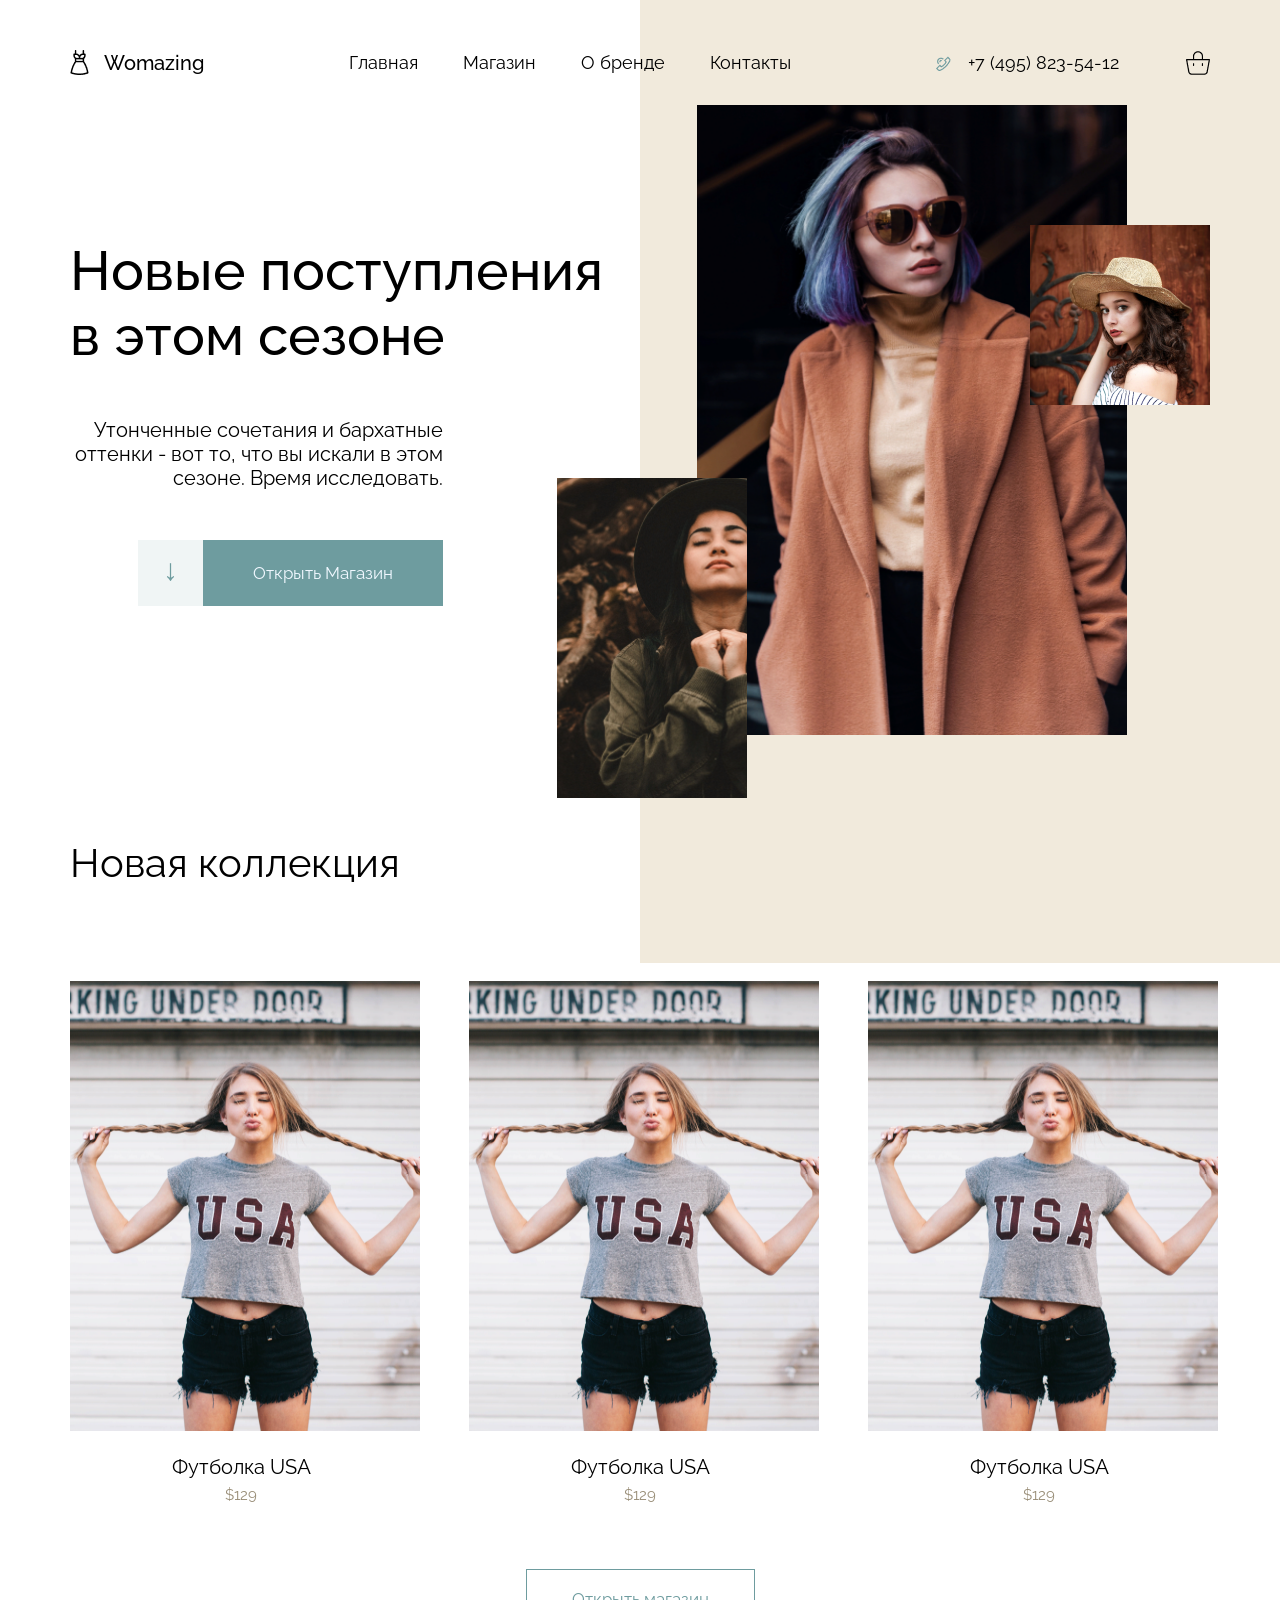
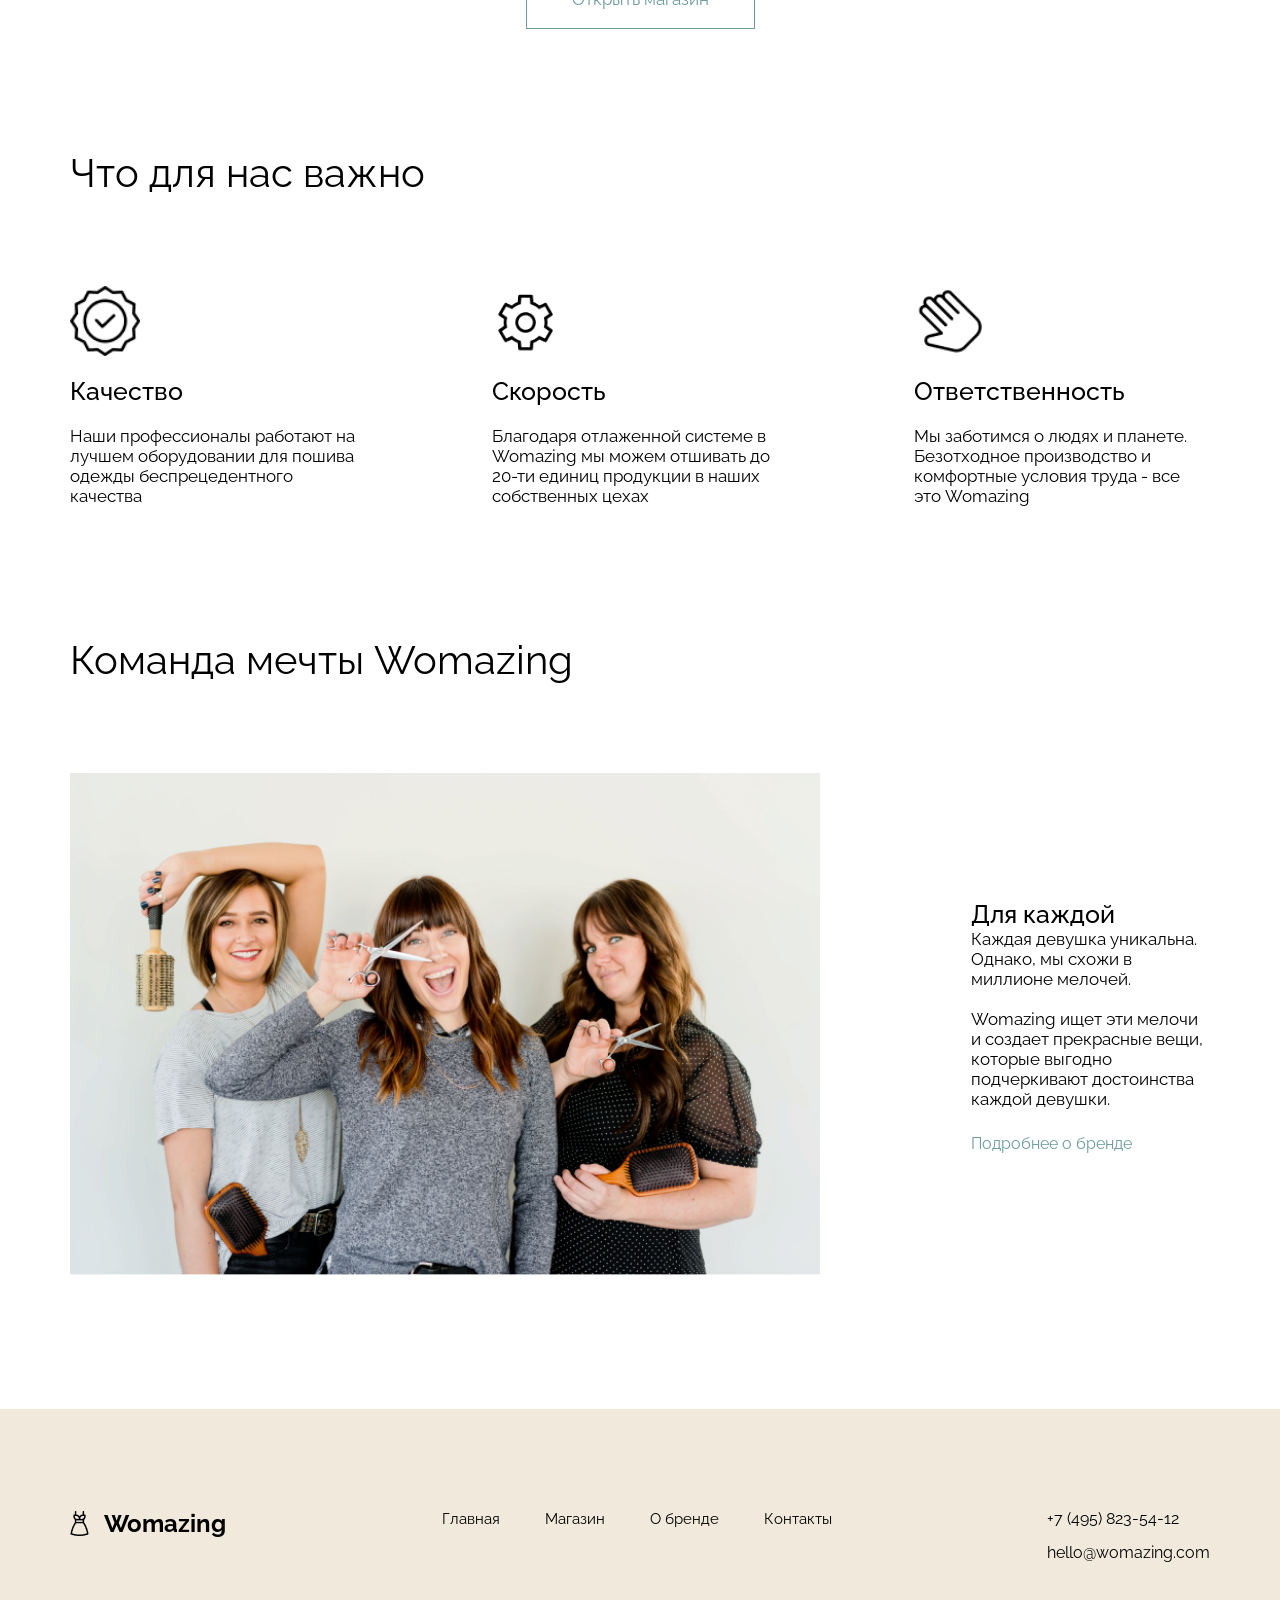
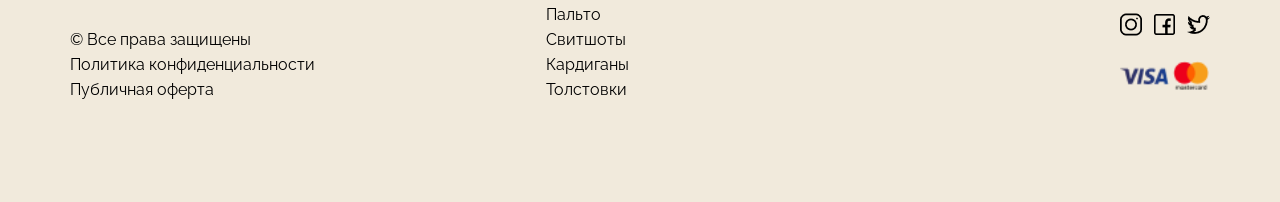
<file: index.html>
<!DOCTYPE html>
<html lang="en">
<head>
    <meta charset="UTF-8">
    <meta http-equiv="X-UA-Compatible" content="IE=edge">
    <meta name="viewport" content="width=device-width, initial-scale=1.0">
    <title>Document</title>
    <link rel="preconnect" href="https://fonts.googleapis.com">
    <link rel="preconnect" href="https://fonts.gstatic.com" crossorigin>
    <link href="https://fonts.googleapis.com/css2?family=Raleway:wght@400;500;700&display=swap" rel="stylesheet">
    <link rel="stylesheet" href="style.css">
</head>
<body>
    <div class="container">
        <header class="header-wrapper">
            <div class="left-hd">
                <img class="back" src="image/back.png" alt="">
                <img src="image/women.png" alt="">
                <h2>Womazing</h2>
            </div>
            <ul class="mid-hd">
                <li><a href="">Главная</a></li>
                <li><a href="shop-catalog/catalog.html">Магазин</a></li>
                <li><a href="">О бренде</a></li>
                <li><a href="">Контакты</a></li>
            </ul>
            <div class="right-hd">
                <div class="phone">
                    <img src="image/telephone 1.png" alt="">
                    <p>+7 (495) 823-54-12</p>
                </div>
                    <img src="image/shopping-bags 1.png" alt="">
            </div>
        </header>
    <main>
        <section class="sec1">
            <div class="left-sec1">
                <h1>Новые поступления <br>
                    в этом сезоне
                </h1>
                <div class="text">
                    <p>Утонченные сочетания и бархатные <br> оттенки - вот то, что вы искали в этом <br> сезоне. Время исследовать.</p>
                    <div class="btns">
                    <span class="arrow">&darr;</span>
                    <a class="btn1" href="">Открыть Магазин</a>
                    </div>
                </div>
            </div>
            <div class="right-sec1">
                <img class="women" src="image/dmitriy-7DD6tfTKqS4-unsplash 1.png" alt="">
            </div>
        </section>
        <section class="sec2">
            <h2 class="sec-name">Новая коллекция</h2>
            <div class="sec2-wrapper">
                    <div class="cards">
                <div class="left-card">
                    <img src="image/brooke-cagle-h3vR1F8-caI-unsplash 1.png" alt="">
                    <p class="description">Футболка USA</p>
                    <p class="price">$129</p>
                </div>
                <div class="mid-card">
                    <img src="image/brooke-cagle-h3vR1F8-caI-unsplash 1.png" alt="">
                    <p class="description">Футболка USA</p>
                    <p class="price">$129</p>
                </div>
                <div class="right-card">
                    <img src="image/brooke-cagle-h3vR1F8-caI-unsplash 1.png" alt="">
                    <p class="description">Футболка USA</p>
                    <p class="price">$129</p>
                </div>
            </div>
            <a class="btn2" href="">Открыть магазин</a>
            </div>
        </section>
        <section class="sec3">
            <h2 class="sec-name">Что для нас важно</h2>
            <div class="sec3-wrapper">
                <div class="item">
                    <img src="image/quality 1.png" alt="">
                    <h3>Качество</h3>
                    <p>Наши профессионалы работают на лучшем оборудовании для пошива одежды беспрецедентного качества</p>
                </div>
                <div class="item">
                    <img src="image/mdi-light_cog.png" alt="">
                    <h3>Скорость</h3>
                    <p>Благодаря отлаженной системе в Womazing мы можем отшивать до 20-ти единиц продукции в наших собственных цехах</p>
                </div>
                <div class="item">
                    <img src="image/hand 1.png" alt="">
                    <h3>Ответственность</h3>
                    <p>Мы заботимся о людях и планете. Безотходное производство и комфортные условия труда - все это Womazing</p>    
                </div>
            </div>
        </section>
        <section class="sec4">
            <h2 class="sec-name">Команда мечты Womazing</h2>
                <div class="sec4-wrapper">
                    <div class="left-swiper">
                        <img src="image/adam-winger-fI-TKWjKYls-unsplash 1.png" alt="">
                    </div>
                    <div class="right-sec4">
                        <h3>Для каждой</h3>
                        <p>Каждая девушка уникальна. Однако, мы схожи в миллионе мелочей.
                        <br> <br>
                        Womazing ищет эти мелочи и создает прекрасные вещи, которые выгодно подчеркивают достоинства каждой девушки.</p>
                        <a href="">Подробнее о бренде</a>
                </div>
            </div>
        </section>
    </main>
</div>
<footer>
    <div class="container">
        <div class="footer-header">
            <div class="left-ft-hd">
                <div class="logo">
                    <img src="image/women.png" alt="">
                    <h2>Womazing</h2>
                </div>
            </div>
            <ul class="ft-links">
                <li><a href="" class="link">Главная</a></li>
                <li><a href="" class="link">Магазин</a></li>
                <li><a href="" class="link">О бренде</a></li>
                <li><a href="" class="link">Контакты</a></li>
            </ul>
            <div class="contact">
               <p class="phone2">+7 (495) 823-54-12</p> 
               <p>hello@womazing.com</p>
            </div>
        </div>
        <div class="footer-ft">
            <div class="left-left">
                <div class="left-ft">
                <a href="">© Все права защищены</a>
                <a href="">Политика конфиденциальности</a>
                <a href="">Публичная оферта</a>
            </div>
            <div class="mid-ft">
                <a href="">Пальто</a>
                <a href="">Свитшоты</a>
                <a href="">Кардиганы</a>
                <a href="">Толстовки</a>
            </div>
            
        </div>
            <div class="right-ft">
                <img src="image/Социалки.png" alt="">
                <img src="image/visa-mastercard 1.png" alt="">
            </div> 
        </div>
    </div>
</footer>



</body>
</html>
</file>
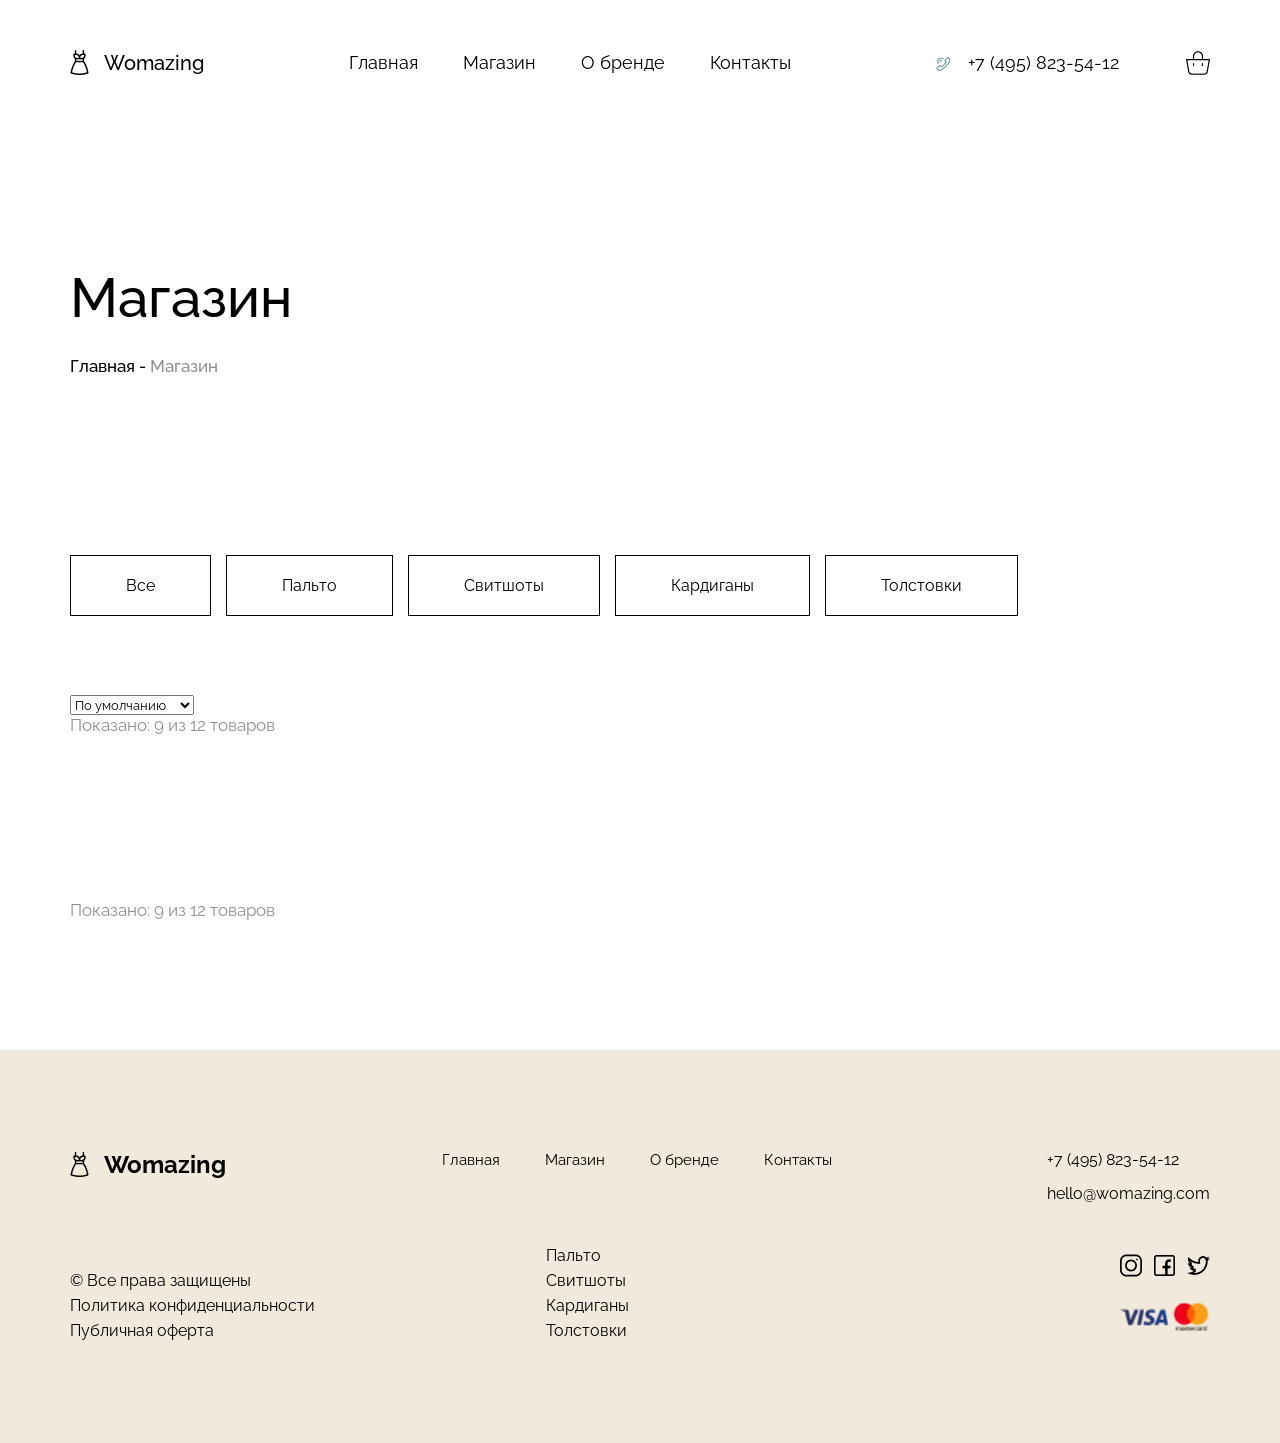
<file: shop-catalog/catalog.html>
<!DOCTYPE html>
<html lang="en">
<head>
    <meta charset="UTF-8">
    <meta http-equiv="X-UA-Compatible" content="IE=edge">
    <meta name="viewport" content="width=device-width, initial-scale=1.0">
    <title>Document</title>
    <link rel="preconnect" href="https://fonts.googleapis.com">
    <link rel="preconnect" href="https://fonts.gstatic.com" crossorigin>
    <link href="https://fonts.googleapis.com/css2?family=Raleway:wght@400;500;700&display=swap" rel="stylesheet">
    <link rel="stylesheet" href="catalog.css">
</head>
<body>
    <div class="container">
        <header class="header-wrapper">
            <div class="left-hd">
                <img src="../image/women.png" alt="">
                <h2>Womazing</h2>
            </div>
            <ul class="mid-hd">
                <li><a href="../index.html">Главная</a></li>
                <li><a href="">Магазин</a></li>
                <li><a href="">О бренде</a></li>
                <li><a href="">Контакты</a></li>
            </ul>
            <div class="right-hd">
                <div class="phone">
                    <img src="../image/telephone 1.png" alt="">
                    <p>+7 (495) 823-54-12</p>
                </div>
                    <img src="../image/shopping-bags 1.png" alt="">
            </div>
        </header>
        <div class="main">
            <section class="section">
                <div class="main-title">
                    <h1 class="sec-name">Магазин</h1>
                <p class="title">Главная - <span class="grey">Магазин</span></p>
                </div>
                <ul class="btns">
                   <li><a href="" class="links">Все</a></li>
                   <li><a href="" class="links">Пальто</a></li>
                   <li><a href="" class="links">Свитшоты</a></li>
                   <li><a href="" class="links">Кардиганы</a></li>
                   <li><a href="" class="links">Толстовки</a></li>
                </ul>
                <select class="main-select-price">
                    <option value="">По умолчанию</option>
                    <option value="asc">По возрастанию</option>
                    <option value="desc">По убыванию</option>
                </select>
                <p class="seeProducts">Показано: 9 из 12 товаров</p>
                <div class="Products">
                    <div class="cards">

                    </div>
                    <p class="seeProducts">Показано: 9 из 12 товаров</p>
                </div>
            </section>
        </div>
    </div>
    <footer>
        <div class="container">
            <div class="footer-header">
                <div class="left-ft-hd">
                    <div class="logo">
                        <img src="../image/women.png" alt="">
                        <h2>Womazing</h2>
                    </div>
                </div>
                <ul class="ft-links">
                    <li><a href="" class="link">Главная</a></li>
                    <li><a href="" class="link">Магазин</a></li>
                    <li><a href="" class="link">О бренде</a></li>
                    <li><a href="" class="link">Контакты</a></li>
                </ul>
                <div class="contact">
                   <p class="phone2">+7 (495) 823-54-12</p> 
                   <p>hello@womazing.com</p>
                </div>
            </div>
            <div class="footer-ft">
                <div class="left-left">
                    <div class="left-ft">
                    <a href="">© Все права защищены</a>
                    <a href="">Политика конфиденциальности</a>
                    <a href="">Публичная оферта</a>
                </div>
                <div class="mid-ft">
                    <a href="">Пальто</a>
                    <a href="">Свитшоты</a>
                    <a href="">Кардиганы</a>
                    <a href="">Толстовки</a>
                </div>
                
            </div>
                <div class="right-ft">
                    <img src="../image/Социалки.png" alt="">
                    <img src="../image/visa-mastercard 1.png" alt="">
                </div> 
            </div>
        </div>
    </footer>

    <script src="../main.js"></script>
</body>
</html>
</file>
<file: style.css>
*{
    margin: 0;
    padding: 0;
    box-sizing: border-box;
    text-decoration: none;
    list-style-type: none;
    font-family: 'Raleway';
    color: #000000;
}
.container{
    width: 1140px;
    margin: 0 auto;
}

/* header */
.header-wrapper{
    display: flex;
    justify-content: space-between;
    padding-top: 50px;
}
.left-hd , .right-hd , .mid-hd , .phone{
    display: flex;
    align-items: center;
    z-index: 2;
}
.left-hd{
    gap: 15px;
}
.left-hd h2{
    font-size: 20px;
    font-weight: 500;
}

.mid-hd{
    gap: 45px;
}
.mid-hd li{
    font-size: 18px;
}
.mid-hd li a:hover{
    color: #6E9C9F;
}

.right-hd{
    gap: 67px;
}
.phone{
    gap: 15px;
}
.phone p{
    font-size: 18px;
}

/* section 1 */
.sec1{
    display: flex;
    align-items: center;
    justify-content: space-between;
    margin-top: 30px;
}
.text{
    width: 70%;
    display: flex;
    flex-direction: column;
    align-items: flex-end;
}
.left-sec1 h1{
    font-size: 55px;
    font-weight: 500;
}
.left-sec1 p{
    font-size: 20px;
    padding: 50px 0;
    text-align: right;
}
.btns{
    display: flex;
    align-items: center;
    height: 66px;
}
.btn1{
    height: 100%;
    display: flex;
    align-items: center;
    padding: 0 50px;
    border: none;
    background-color: #6E9C9F;
    color: aliceblue;
    font-size: 17px;
}
.arrow{
    height: 100%;
    padding: 12px 25px 0;
    font-size: 30px;
    background: rgba(110, 156, 159, 0.1);
    color: #6E9C9F;
}


.right-sec1{
    width: 45%;
    position: relative;
}

.back{
    position: absolute;
    width: 50%;
    height: 107%;
    top: 0;
    right: 0;
}
.women{
    width: 430px;
    height: 630px;
    position: relative;
    z-index: 10;
}
.right-sec1:after{
    content: '';
    display: block;
    position: absolute;
    width: 180px;
    height: 180px;
    right: 0;
    top: 120px;
    background: url('image/ionut-comanici-RDcEWH5hSDE-unsplash\ 1.png') ;
    z-index: 20;
}

.right-sec1:before{
    content: '';
    display: block;
    position: absolute;
    width: 190px;
    height: 320px;
    left: -140px;
    bottom: -59px;
    background: url('image/allef-vinicius-YG97wpX0OEg-unsplash\ 1.png') center/cover no-repeat;
    z-index: 21;
}

/* section 2 */
.sec2{
    margin-top: 100px;
    margin-bottom: 140px;
}
.sec-name{
    font-size: 40px;
    font-weight: 400;
}
.sec2-wrapper{
    text-align: center;
}
.cards{
    display: flex;
    justify-content: space-between;
    margin-top: 95px;
}
.left-card , .mid-card , .right-card{
    width: 30%;
    text-align: center;
}
.cards img{
    width: 350px;
    height: 450px;
}
.description{
    font-size: 20px;
    padding: 20px 0 7px;
}
.price{
    font-size: 15px;
    color: #998E78;
    margin-bottom: 85px;
}
.btn2{
    background: none;
    color: #6E9C9F;
    font-size: 17px;
    border: 1px solid #6E9C9F;
    padding: 19px 45px;
}

/* section 3 */
.sec3-wrapper{
    display: flex;
    justify-content: space-between;
}
.item{
    display: flex;
    flex-direction: column;
    justify-content: space-between;
    width: 26%;
    height: 220px;
    margin-top: 90px;
}
.item img{
    width: 70px;
}
.item h3{
    font-size: 25px;
    font-weight: 500;
}
.item p{
    font-size: 17px;
}

/*section 4 */
.sec4{
    margin: 130px 0;
}
.sec4 h2{
    margin-bottom: 90px;
}
.sec4-wrapper{
    display: flex;
    align-items: center;
    justify-content: space-between;
}
.left-swiper{
    width: 70%;
}
.left-swiper img{
    width: 750px;
}
.right-sec4{
    width: 21%;
}
.right-sec4 h3{
    font-size: 25px;
    font-weight: 500;
}
.right-sec4 p{
    font-size: 17px;
    padding-bottom: 25px;
}
.right-sec4 a{
    color: #6E9C9F;
}

/* footer */
footer{
    background-color: #F1EADC;
}
footer.container{
    display: flex;
    flex-direction: column;
}

/* footer header */
.footer-header{
    display: flex;
    align-items: flex-start;
    justify-content: space-between;
    padding: 100px 0 40px;
}

/* left ft hd*/
.logo{
    display: flex;
    align-items: center;
    gap: 15px;
}
.left-ft-hd a{
    font-size: 13px;
}

/* mid ft hd */
.ft-links{
    gap: 45px;
    display: flex;
}
.ft-links li a{
    font-size: 15px;
    font-weight: 400;
}
.ft-links li a:hover{
    color: #6E9C9F;
    font-weight: 700;
}

/* right ft hd */
.phone2{
    margin-bottom: 15px;
}

/* footer ft */
.footer-ft{
    display: flex;
    align-items: center;
    justify-content: space-between;
    padding-bottom: 100px;
}

/* left footer ft */
.left-left{
    display: flex;
    width: 49%;
    align-items: flex-end;
    justify-content: space-between;
}
.left-left a{
    line-height: 25px;
}
.left-left a:hover{
    color: #6E9C9F;
    font-weight: 700;
}
.left-ft{
    display: flex;
    flex-direction: column;
}

.mid-ft{
    display: flex;
    flex-direction: column;
}

.right-ft{
    display: flex;
    flex-direction: column;
    row-gap: 25px;
}
</file>
<file: shop-catalog/catalog.css>
*{
    margin: 0;
    padding: 0;
    box-sizing: border-box;
    text-decoration: none;
    list-style-type: none;
    font-family: 'Raleway';
    color: #000000;
}
.container{
    width: 1140px;
    margin: 0 auto;
}
/* header */
.header-wrapper{
    display: flex;
    justify-content: space-between;
    padding-top: 50px;
}
.left-hd , .right-hd , .mid-hd , .phone{
    display: flex;
    align-items: center;
    z-index: 2;
}
.left-hd{
    gap: 15px;
}
.left-hd h2{
    font-size: 20px;
    font-weight: 500;
}

.mid-hd{
    gap: 45px;
}
.mid-hd li{
    font-size: 18px;
}
.mid-hd li a:hover{
    color: #6E9C9F;
    font-weight: 700;
}

.right-hd{
    gap: 67px;
}
.phone{
    gap: 15px;
}
.phone p{
    font-size: 18px;
}

/* section */
.main-title{
    padding: 190px 0 200px;
}
.sec-name{
    font-size: 55px;
    font-weight: 500;
}
.title{
    font-size: 17px;
    font-weight: 500;
    margin-top: 26px;
}
.grey{
    color: #909090;
}

/* links */
.btns{
    display: flex;
    gap: 15px;
    margin-bottom: 100px;
}
.links{
    border: 1px solid #000000;
    padding: 20px 55px;
}
.links:hover{
    background: #000000;
    color: aliceblue;
}
.seeProducts{
    color: #909090;
    font-size: 17px;
}

/* cards */
.cards{
    display: flex;
    justify-content: space-between;
    margin-top: 95px;
    flex-wrap: wrap;
    margin-bottom: 70px;
}
.left-card , .mid-card , .right-card{
    width: 30%;
    text-align: center;
}
.cards img{
    width: 350px;
    height: 450px;
}
.description{
    font-size: 20px;
    padding: 20px 0 7px;
}
.price{
    font-size: 15px;
    color: #998E78;

}
.btn2{
    background: none;
    color: #6E9C9F;
    font-size: 17px;
    border: 1px solid #6E9C9F;
    padding: 19px 45px;
}

/* footer */
footer{
    background-color: #F1EADC;
}
footer.container{
    display: flex;
    flex-direction: column;
}

/* footer header */
.footer-header{
    display: flex;
    align-items: flex-start;
    justify-content: space-between;
    padding: 100px 0 40px;
    margin-top: 130px;
}

/* left ft hd*/
.logo{
    display: flex;
    align-items: center;
    gap: 15px;
}
.left-ft-hd a{
    font-size: 13px;
}

/* mid ft hd */
.ft-links{
    gap: 45px;
    display: flex;
}
.ft-links li a{
    font-size: 15px;
    font-weight: 400;
}
.ft-links li a:hover{
    color: #6E9C9F;
    font-weight: 700;
}

/* right ft hd */
.phone2{
    margin-bottom: 15px;
}

/* footer ft */
.footer-ft{
    display: flex;
    align-items: center;
    justify-content: space-between;
    padding-bottom: 100px;
}

/* left footer ft */
.left-left{
    display: flex;
    width: 49%;
    align-items: flex-end;
    justify-content: space-between;
}
.left-left a{
    line-height: 25px;
}
.left-left a:hover{
    color: #6E9C9F;
    font-weight: 700;
}
.left-ft{
    display: flex;
    flex-direction: column;
}

.mid-ft{
    display: flex;
    flex-direction: column;
}

.right-ft{
    display: flex;
    flex-direction: column;
    row-gap: 25px;
}
</file>
